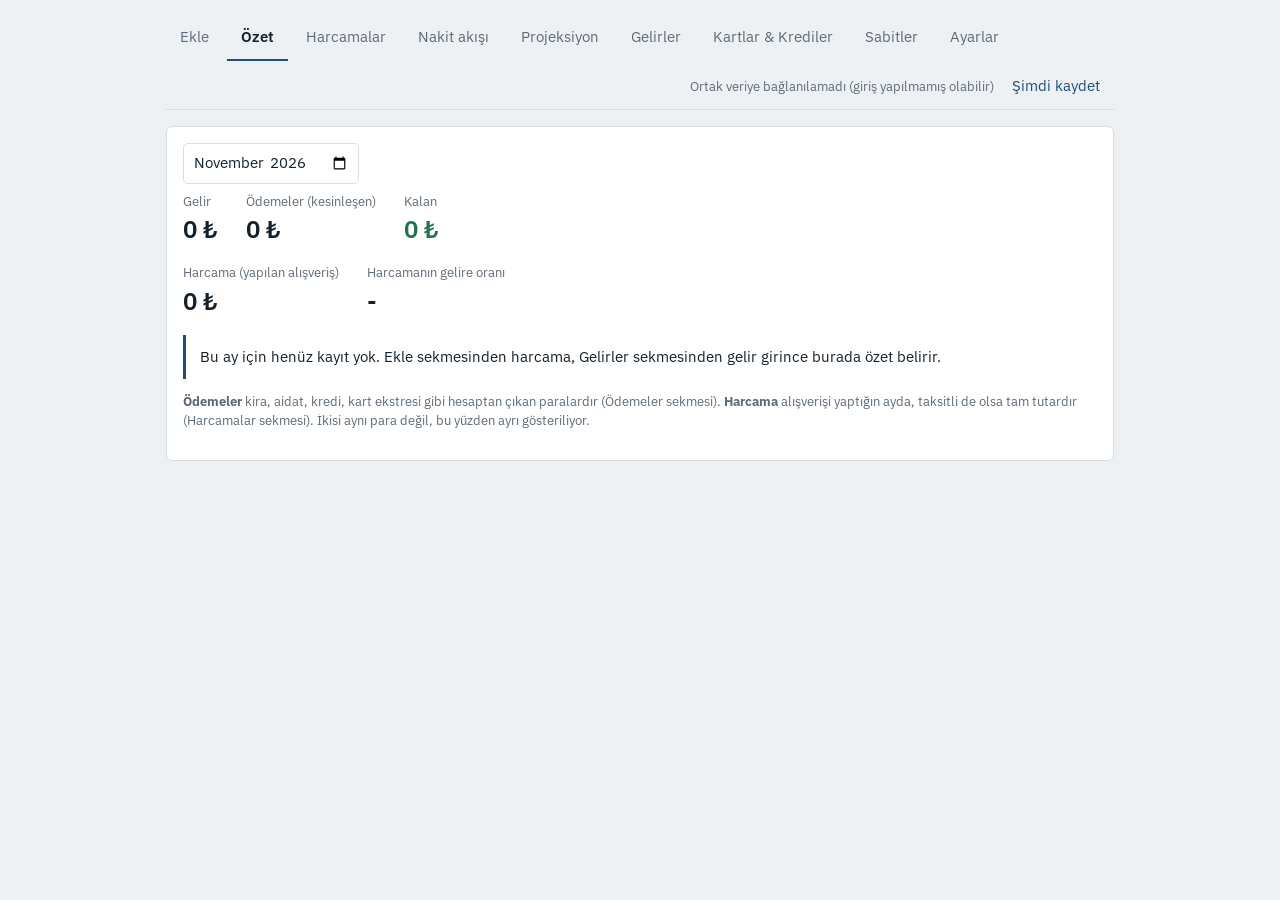
<file: versions/v1-claude-tek-dosya/butce.html>
<!doctype html>
<html lang="tr"><head><meta charset="utf-8">
<meta name="viewport" content="width=device-width, initial-scale=1, viewport-fit=cover">
<title>Aile bütçesi</title>
<link href="https://fonts.googleapis.com/css2?family=IBM+Plex+Sans:wght@400;500;600&display=swap" rel="stylesheet">
<style>
:root{--bg:#eef1f4;--card:#fff;--ink:#14212b;--mut:#5d6b78;--line:#d8dee4;--acc:#1f4e79;--pos:#22744f;--neg:#b4412f;box-sizing:border-box;padding-top:env(safe-area-inset-top,0px);padding-bottom:env(safe-area-inset-bottom,0px)}
@media (prefers-color-scheme:dark){:root:not([data-theme="light"]){color-scheme:dark;--bg:#10181f;--card:#18232d;--ink:#e6edf3;--mut:#93a1ae;--line:#2a3945;--acc:#7fb2e0;--pos:#5fc794;--neg:#ef8a76}}
:root[data-theme="dark"]{color-scheme:dark;--bg:#10181f;--card:#18232d;--ink:#e6edf3;--mut:#93a1ae;--line:#2a3945;--acc:#7fb2e0;--pos:#5fc794;--neg:#ef8a76}
*{box-sizing:border-box}html,body{margin:0}
body{background:var(--bg);color:var(--ink);font:15px/1.5 'IBM Plex Sans',system-ui,'Segoe UI',sans-serif;font-variant-numeric:tabular-nums}
main{max-width:980px;margin:0 auto;padding:16px}
nav{display:flex;gap:4px;border-bottom:1px solid var(--line);margin-bottom:16px;flex-wrap:wrap}
nav button{background:none;border:0;padding:10px 14px;font:inherit;color:var(--mut);cursor:pointer;border-bottom:2px solid transparent}
nav button.on{color:var(--ink);border-color:var(--acc);font-weight:600}
.sec{background:var(--card);border:1px solid var(--line);border-radius:6px;padding:16px;margin-bottom:16px}
h2{font-size:16px;margin:0 0 10px}h3{font-size:14px;margin:14px 0 6px}
.stats{display:flex;gap:28px;flex-wrap:wrap;align-items:flex-end}.stats span{display:block;color:var(--mut);font-size:13px}.stats b{font-size:24px;font-weight:600}
table{border-collapse:collapse;width:100%}td,th{padding:6px 8px;border-bottom:1px solid var(--line);text-align:right;white-space:nowrap;font-weight:400}
th{color:var(--mut);font-size:13px}th:first-child,td:first-child{text-align:left}tfoot td{font-weight:600}
.wrap{overflow-x:auto}.sm td,.sm th{padding:4px 3px;font-size:13px}.sm th{white-space:normal;min-width:72px}
input,select,.b{font:inherit;color:var(--ink);background:var(--card);border:1px solid var(--line);border-radius:5px;padding:7px 9px}
input,select{width:100%}
.b{cursor:pointer;width:auto}.b.p{background:var(--acc);color:var(--card);border-color:var(--acc)}
.grid{display:grid;grid-template-columns:repeat(auto-fit,minmax(150px,1fr));gap:10px;align-items:end}
label{font-size:13px;color:var(--mut);display:block}
.pos{color:var(--pos)}.neg{color:var(--neg)}.mut{color:var(--mut);font-size:13px}
.bar{height:5px;background:var(--acc);opacity:.4;border-radius:3px;min-width:1px}
.big{font-size:40px;font-weight:600;line-height:1.1}
.row{display:flex;gap:8px;flex-wrap:wrap;align-items:center;margin-bottom:8px}
.cardbox{border:1px solid var(--line);border-radius:8px;padding:14px 16px;margin-bottom:12px}.chead{display:flex;justify-content:space-between;align-items:baseline;font-size:16px}.grid3{display:grid;grid-template-columns:repeat(auto-fit,minmax(170px,1fr));gap:12px;margin:10px 0 12px}.seg{display:inline-flex;border:1px solid var(--line);border-radius:6px;overflow:hidden;flex-wrap:wrap}.seg button{font:inherit;border:0;border-right:1px solid var(--line);background:var(--card);color:var(--ink);padding:8px 14px;cursor:pointer}.seg button:last-child{border-right:0}.seg button.on{background:var(--acc);color:var(--card);font-weight:600}
.notes{border-left:3px solid var(--acc);padding:2px 0 2px 14px;margin-top:16px}.notes p{margin:8px 0;line-height:1.6}
:focus-visible{outline:2px solid var(--acc);outline-offset:2px}
</style></head><body><main id="app"></main>
<script>
const $=s=>document.querySelector(s);
const esc=s=>String(s??'').replace(/[&<>"]/g,c=>({'&':'&amp;','<':'&lt;','>':'&gt;','"':'&quot;'}[c]));
const TL=n=>new Intl.NumberFormat('tr-TR',{maximumFractionDigits:0}).format(Math.round(n||0))+' ₺';
const INC=['Ek gelir','Kira geliri','Diğer gelir'];
const LEGC=[['market','Market'],['disari','Dışarda yeme'],['kafe','Kafe-kahve'],['ulasim','Ulaşım'],['giyim','Giyim'],['saglik','Sağlık'],['cocuk','Eğitim-çocuk'],['eglence','Eğlence-tatil'],['hediye','Hediye-bayram'],['fatura','Fatura'],['vergi','Vergi-sigorta'],['borc','Borç-taksit'],['konut','Konut'],['diger','Diğer']];
const NEWC=[['market','Market'],['disari','Dışarda yeme'],['ulasim','Ulaşım'],['giyim','Giyim'],['saglik','Sağlık'],['cocuk','Çocuk'],['fatura','Fatura'],['bakim','Bakım'],['eglence','Eğlence-tatil'],['konut','Konut'],['borc','Borç-taksit'],['diger','Diğer']];
const LEGP=[['p1','Ben'],['p2','Eşim'],['p3','Çocuk 1'],['p4','Çocuk 2'],['aile','Tüm aile']];
const NEWP=[['p1','Ben'],['p2','Eşim'],['aile','Tüm aile']];
const mkL=a=>a.map(x=>({id:x[0],name:x[1]}));
const PL=()=>S.people||[],CL=()=>S.cats||[];
const wn=id=>{const p=PL().find(x=>x.id===id);return p?p.name:String(id||'')};
const cn=id=>{const c=CL().find(x=>x.id===id);return c?c.name:String(id||'')};
const optI=(a,v)=>a.map(x=>`<option value="${esc(x.id)}"${x.id===v?' selected':''}>${esc(x.name)}</option>`).join('');
const dcat=id=>CL().some(c=>c.id===id)?id:(CL()[0]||{}).id;
const cutOf=d=>d>10?d-10:Math.min(d+20,28);
function mig(s){if(!s.people){const lg=['tx','fixed','yearly'].some(k=>(s[k]||[]).length);s.people=mkL(lg?LEGP:NEWP);s.cats=mkL(lg?LEGC:NEWC);
  if(lg){const pm={'Ben':'p1','Eşim':'p2','Çocuk 1':'p3','Çocuk 2':'p4','Tüm aile':'aile','Ben':'p1','Eş':'p2','Çocuk 1':'p3','Çocuk 2':'p4'},cm={'Abonelik':'fatura'};LEGC.forEach(x=>cm[x[1]]=x[0]);
   ['tx','fixed','yearly'].forEach(k=>(s[k]||[]).forEach(t=>{if(pm[t.who])t.who=pm[t.who];if(cm[t.cat])t.cat=cm[t.cat]}))}}
 s.stmts=s.stmts||[];s.isrc=s.isrc||DI();if(!s.accts||!s.accts.length){s.accts=[{id:'h1',name:'Ana hesap',bal:0,bm:today.slice(0,7)}];s.defAcct='h1'}s.assets=s.assets||[];s.isrc.forEach(x=>{if(x.day===undefined)x.day=x.id==='ben'?14:(x.id==='es'?15:0)});(s.debts||[]).forEach(d=>{if(d.kind!=='kredi'&&!d.tur){d.tur='TL';d.miktar=d.balance||0;d.kur=1}});(s.cards||[]).forEach(c=>{if(c.stmt>0)s.stmts.push({id:'m'+c.id,card:c.id,dt:sdue(c),amt:c.stmt,odenen:c.paid?c.stmt:(c.odenen||0)});c.stmt=0;c.paid=false;c.odenen=0;c.stmtDue='';c.cut=cutOf(c.due);const nm={'bonus':'Kart 1','vakıf':'Kart 2','yapı kredi':'Kart 3','qnb':'Kart 4'}[String(c.name).trim().toLowerCase()];if(nm)c.name=nm});s.stmts=s.stmts.filter(x=>x.amt>0||x.odenen>0||x.d>0);s.stmts.forEach(x=>{if(x.d===undefined)x.d=x.amt>0&&x.odenen>=x.amt?2:(x.odenen>0?3:0)});return s}
const MN=['Ocak','Şubat','Mart','Nisan','Mayıs','Haziran','Temmuz','Ağustos','Eylül','Ekim','Kasım','Aralık'];
const NUM=new Set(['amt','cut','due','stmt','balance','month','ben','es','pay','day','odenen','inst','miktar','kur','bal']);
const pd=s=>({y:+s.slice(0,4),m:+s.slice(5,7)-1,d:+s.slice(8,10)});
const mk=(y,m)=>y*12+m;
const mkd=s=>{const p=pd(s);return mk(p.y,p.m)};
const ml=k=>MN[k%12]+' '+Math.floor(k/12);
const today=new Date().toISOString().slice(0,10);
const DI=()=>[{id:'ben',name:'Ben maaş',ff:1},{id:'bene',name:'Ben ek ödeme',ff:0},{id:'es',name:'Eşim maaş',ff:1},{id:'ek',name:'Ek gelir',ff:0},{id:'kira',name:'Kira geliri',ff:1},{id:'dig',name:'Diğer gelir',ff:0}];
const def=()=>({isrc:DI(),m:mk(2026,10),mode:'cash',extra:0,sal:{ben:0,es:0},
 cards:[[5,15],[8,18],[10,20],[15,25]].map((c,i)=>({id:'k'+(i+1),name:['Kart 1','Kart 2','Kart 3','Kart 4'][i],cut:c[0],due:c[1],stmt:0,stmtDue:''})),
 fixed:[],yearly:[],debts:[],tx:[],stmts:[]});
let S=def(),tab=1,F={type:'out',date:today,cat:null,who:'aile',pay:'cash'},dbDoc=null,tm;
try{const j=JSON.parse(localStorage.getItem('butce')||'null');if(j)S=Object.assign(def(),j);mig(S)}catch(e){}
let ST='Değişiklikler otomatik kaydedilir',dirty=false,EI=-1;
function stat(t){ST=t;const e=$('#st');if(e)e.textContent=t}
function save(){let ok=false;try{localStorage.setItem('butce',JSON.stringify(S));ok=true}catch(e){}
 stat(ok?'Bu tarayıcıya kaydedildi':'Kaydedilemedi');
 dirty=true;clearTimeout(tm);tm=setTimeout(()=>{if(!dbDoc){dirty=false;return}dbDoc.set({s:JSON.stringify(S)}).then(()=>{dirty=false;stat('Kaydedildi (ortak veritabanı)')}).catch(()=>{dirty=false;stat(ok?'Yalnız bu tarayıcıda kayıtlı':'Kaydedilemedi')})},400)}
(async()=>{try{const db=window.claude&&await claude.use('db');if(!db){stat('Ortak veriye bağlanılamadı (giriş yapılmamış olabilir)');return}dbDoc=db.doc('budget/main');
 dbDoc.onSnapshot(sn=>{if(sn.hasPendingWrites||(sn.metadata&&sn.metadata.hasPendingWrites))return;
  const d=typeof sn.data==='function'?sn.data():sn.data;
  if(d&&d.s){if(dirty||d.s===JSON.stringify(S)||(document.activeElement&&/INPUT|SELECT/.test(document.activeElement.tagName)))return;S=mig(Object.assign(def(),JSON.parse(d.s)));try{localStorage.setItem('butce',d.s)}catch(e){}render()}
  else if(!sn.fromCache)dbDoc.set({s:JSON.stringify(S)}).catch(()=>{})},()=>{})}catch(e){}})();

const card=id=>S.cards.find(c=>c.id===id);
const pn=id=>id==='cash'?'Nakit':(card(id)?card(id).name:'?');
const opt=(a,v)=>a.map(x=>`<option${x===v?' selected':''}>${esc(x)}</option>`).join('');
const sum=a=>a.reduce((x,y)=>x+y,0);
const YY=()=>S.yy||new Date().getFullYear();
const yA=(y,Y)=>{const a=y.ya||{};if(a[Y]!==undefined)return a[Y];const ks=Object.keys(a).map(Number).filter(k=>k<Y).sort((p,q)=>q-p);return ks.length?a[ks[0]]:y.amt};
function yset(i,v){const y=S.yearly[i];y.ya=y.ya||{};y.ya[YY()]=parseFloat(v)||0;save()}
const yvs=ys=>S.yearly.flatMap(y=>ys.map(Y=>({id:'y',type:'out',date:Y+'-'+String(y.month||1).padStart(2,'0')+'-'+String(Math.min(y.day||15,28)).padStart(2,'0'),amt:yA(y,Y),cat:y.cat,who:y.who,pay:y.pm||'cash',inst:y.inst||1})));
const yv=M=>yvs([Math.floor(M/12)-1,Math.floor(M/12)]);
const AX=()=>{const Y=Math.floor(nowM()/12);return[...S.tx,...yvs([Y-1,Y,Y+1])]};
const paidOf=c=>c.paid?c.stmt:Math.min(c.odenen||0,c.stmt);
function sdue(c){if(c.stmtDue)return c.stmtDue;const n=pd(today),cm=mk(n.y,n.m)-(n.d>c.cut?0:1),dm=cm+(c.due>c.cut?0:1),y=Math.floor(dm/12),m=dm%12,d=Math.min(c.due,new Date(y,m+1,0).getDate());return y+'-'+String(m+1).padStart(2,'0')+'-'+String(d).padStart(2,'0')}
function cardNm(c){const n=pd(today);return mk(n.y,n.m)+(n.d>c.cut?1:0)}
function inst(t){const c=card(t.pay);if(!c)return[];const p=pd(t.date),n=t.inst||1,r=[];
 for(let i=0;i<n;i++){const sm=mk(p.y,p.m)+i+(p.d>c.cut?1:0);r.push({sm,k:sm+(c.due>c.cut?0:1),a:t.amt/n,c})}return r}
const sPaid=x=>x.d===2?x.amt:x.d===1?(x.asg||x.amt*.4):(x.d===3?(x.odenen||0):0);
const carry=(c,M)=>sum(S.stmts.filter(x=>x.card===c.id&&mkd(x.dt)===M-1&&x.amt>0&&(x.d===1||x.d===3)).map(x=>Math.max(0,x.amt-sPaid(x))));
function cardEst(c,M){let a=0;[...S.tx,...yv(M)].forEach(t=>{if(t.pay===c.id&&t.type!=='in')inst(t).forEach(x=>{if(x.k===M)a+=x.a})});return a}
const defDt=(c,M)=>{const y=Math.floor(M/12),m=M%12;return y+'-'+String(m+1).padStart(2,'0')+'-'+String(Math.min(c.due,new Date(y,m+1,0).getDate())).padStart(2,'0')};
function sset(cid,f,v){let j=S.stmts.findIndex(x=>x.card===cid&&mkd(x.dt)===S.m);
 if(j<0){S.stmts.push({id:'s'+Date.now()+cid,card:cid,dt:defDt(card(cid),S.m),amt:0,asg:0,d:0,odenen:0});j=S.stmts.length-1}
 S.stmts[j][f]=(f==='dt'||f==='acct')?v:(f==='d'?+v:(parseFloat(v)||0));save();render()}
const cardSure=(c,M)=>sum(S.stmts.filter(x=>x.card===c.id&&mkd(x.dt)===M&&(x.amt>0||x.odenen>0)).map(x=>sPaid(x)||x.amt));
const cardTah=(c,M)=>S.stmts.some(x=>x.card===c.id&&mkd(x.dt)===M&&(x.amt>0||x.odenen>0))?0:cardEst(c,M)+carry(c,M);
function cardDue(c,M){const st=S.stmts.filter(x=>x.card===c.id&&mkd(x.dt)===M&&(x.amt>0||x.odenen>0));
 if(st.length)return sum(st.map(x=>sPaid(x)||x.amt));
 return cardEst(c,M)+carry(c,M)}
const ymk=s=>{const p=String(s).split('-');return mk(+p[0],+p[1]-1)};
const nowM=()=>mkd(today);
const on=(f,M)=>(!f.from||ymk(f.from)<=M)&&(!f.to||M<=ymk(f.to));
const loanOn=(d,M)=>d.pay>0&&d.end&&M>=nowM()&&M<=ymk(d.end);
const loanLeft=d=>d.pay>0&&d.end?d.pay*Math.max(0,ymk(d.end)-nowM()+1):0;
const ffOf=f=>{const x=(S.isrc||[]).find(y=>y.id===f);return !!(x&&x.ff)};
const ikey=k=>Math.floor(k/12)+'-'+String(k%12+1).padStart(2,'0');
function iv(M,f){const e=S.inc||{};for(let k=M,n=0;n<36;k--,n++){const v=(e[ikey(k)]||{})[f];if(v!==undefined)return v;if(!ffOf(f))break}return 0}
const incM=M=>sum((S.isrc||[]).map(x=>iv(M,x.id)));
function setInc(k,f,v){S.inc=S.inc||{};const o=S.inc[ikey(k)]=S.inc[ikey(k)]||{};if(v==='')delete o[f];else o[f]=parseFloat(v)||0;save();
 document.querySelectorAll('input[data-f]').forEach(i=>{const K=+i.dataset.k,g=i.dataset.f;if(ffOf(g))i.placeholder=iv(K,g)||'';const t=document.getElementById('t'+K);if(t)t.innerHTML='<b>'+TL(incM(K))+'</b>'})}
function vGelir(){const s=nowM()+(S.io||0),rows=[],src=S.isrc||[];
 for(let k=s;k<s+12;k++){const e=(S.inc||{})[ikey(k)]||{};rows.push(`<tr><td>${ml(k)}</td>${src.map(x=>`<td><input data-k=${k} data-f=${x.id} style="width:86px;padding:5px 6px;font-size:13px" type=number step=any value="${e[x.id]??''}" placeholder="${x.ff?iv(k,x.id)||'':''}" onchange="setInc(${k},'${x.id}',this.value)"></td>`).join('')}<td id=t${k}><b>${TL(incM(k))}</b></td></tr>`)}
 return `<div class=sec><h2>Aylık gelirler (net, hesaba geçen)</h2>
 <div class=row><button class=b onclick="S.io=(S.io||0)-12;save();render()">Önceki 12 ay</button><button class=b onclick="S.io=(S.io||0)+12;save();render()">Sonraki 12 ay</button></div>
 <div class=wrap><table class=sm><thead><tr><th>Ay</th>${src.map(x=>`<th>${esc(x.name)}</th>`).join('')}<th>Toplam</th></tr></thead><tbody>${rows.join('')}</tbody></table></div></div>
 <div class=sec><h2>Gelir kalemleri</h2><p class=mut>Her kalemi istediğin gibi adlandır. "Her ay devam etsin" işaretliyse (maaş, kira geliri gibi) boş bıraktığın aylarda önceki ayın tutarı geçerli olur. İşaretli değilse (ikramiye, ek gelir gibi) sadece yazdığın ayda sayılır.</p>
 ${src.map((x,i)=>`<div class=row><input style="flex:2;min-width:160px" value="${esc(x.name)}" onchange="U('isrc',${i},'name',this.value,1)"><input type=number min=1 max=31 placeholder="Ayın kaçı" title="Ayın kaçında yatıyor" style="width:110px" value="${x.day||''}" onchange="U('isrc',${i},'day',this.value)">${acSel('isrc',i,x.acct)}<label style="display:flex;gap:6px;align-items:center;color:var(--ink);font-size:14px"><input type=checkbox style="width:auto" ${x.ff?'checked':''} onchange="S.isrc[${i}].ff=this.checked?1:0;save();render()">Her ay devam etsin</label><button class=b onclick="del('isrc',${i})">Sil</button></div>`).join('')}
 <button class=b onclick="S.isrc.push({id:'g'+Date.now(),name:'Yeni gelir',ff:0});save();render()">Gelir kalemi ekle</button></div>`}
function calc(M){
 const ex=S.tx.filter(t=>t.type!=='in'),yr=S.yearly.filter(y=>y.month-1===M%12).map(y=>({...y,amt:yA(y,Math.floor(M/12))})),fx=S.fixed.filter(f=>on(f,M)),ln=S.debts.filter(d=>d.kind==='kredi'&&loanOn(d,M));
 const inc=incM(M)+sum(S.tx.filter(t=>t.type==='in'&&mkd(t.date)===M).map(t=>t.amt));
 const items=[...ex.filter(t=>mkd(t.date)===M),...fx,...yr,...ln.map(d=>({cat:'borc',who:'aile',amt:d.pay}))].map(t=>({cat:t.cat,who:t.who,a:t.amt}));
 const cash=sum(ex.filter(t=>t.pay==='cash'&&mkd(t.date)===M).map(t=>t.amt))+sum(fx.map(f=>f.amt))+sum(ln.map(d=>d.pay))+sum(yr.filter(f=>!f.pm||f.pm==='cash').map(f=>f.amt))+sum(S.cards.map(c=>cardSure(c,M)));
 const est=sum(S.cards.map(c=>cardTah(c,M)));
 return{inc,items,spend:sum(items.map(i=>i.a)),cash,est,fixed:sum(fx.map(f=>f.amt))+sum(ln.map(d=>d.pay))}}

function U(k,i,f,v,r){const o=i==null?S[k]:S[k][i];if(k==='fixed'&&(f==='from'||f==='to')){const a=f==='from'?v:o.from,b=f==='to'?v:o.to;if(a&&b&&b<a){render();stat('Bitiş ayı başlangıçtan önce olamaz');return}}o[f]=NUM.has(f)?(parseFloat(v)||0):v;if(k==='cards'&&f==='due')o.cut=cutOf(o.due);if((k==='debts'||k==='assets')&&f==='kur')o.kt=today;if((k==='debts'||k==='assets')&&f==='tur'){if(v==='TL')o.kur=1;else if(o.kur===1)o.kur=0}save();if(r)render()}
function del(k,i){if(k==='tx')EI=-1;S[k].splice(i,1);save();render()}
function zam(i){const f=S.fixed[i],n=nowM()+1,s=k=>Math.floor(k/12)+'-'+String(k%12+1).padStart(2,'0');S.fixed.splice(i+1,0,{...f,from:s(n),to:''});if(!f.from||f.from<=s(n-1))f.to=s(n-1);save();render()}
function snap(){F.date=$('#dt').value;F.amt=$('#am').value;F.cat=$('#ca').value;F.note=$('#nt').value;if($('#wh'))F.who=$('#wh').value;if($('#in'))F.inst=$('#in').value;if($('#ac'))F.acct=$('#ac').value}
function edit(i){const t=S.tx[i];EI=i;Object.assign(F,{type:t.type,date:t.date,cat:t.cat,who:t.who,pay:t.pay,amt:t.amt,inst:t.inst||1,note:t.note||'',acct:t.acct||null});render();scrollTo(0,0)}
function cancelEdit(){EI=-1;F.amt='';F.note='';F.inst=1;render()}
async function bkSave(){let d=null;try{d=window.claude?await claude.use('downloads'):null}catch(e){}
 if(!d){stat('Dosya indirme bu görünümde yok, metni kopyalayabilirsin');return}
 try{await d.save({filename:'butce-yedek-'+today+'.txt',data:JSON.stringify(S)});stat('Yedek dosyası kaydedildi')}catch(e){stat(e&&e.code==='declined'?'İndirme iptal edildi':'İndirme yapılamadı, metni kopyalayabilirsin')}}
function bkFile(f){if(!f)return;f.text().then(t=>{try{const j=JSON.parse(t);if(!j.cards||!j.tx)throw 0;S=mig(Object.assign(def(),j));save();render();stat('Yedek yüklendi')}catch(e){stat('Dosya okunamadı')}})}
function bk(){const t=$('#bkt');t.value=JSON.stringify(S);t.select();stat('Yedek hazır, kopyalayabilirsin')}
function bkCopy(){bk();try{navigator.clipboard.writeText($('#bkt').value).then(()=>stat('Panoya kopyalandı'),()=>{document.execCommand('copy');stat('Kopyalandı')})}catch(e){document.execCommand('copy');stat('Kopyalandı')}}
function bkLoad(){try{const j=JSON.parse($('#bkt').value);if(!j.cards||!j.tx)throw 0;S=mig(Object.assign(def(),j));save();render();stat('Yedek yüklendi')}catch(e){stat('Yedek metni okunamadı')}}
function addStmt(id){const c=card(id),n=pd(today),y=n.y,m=n.m,d=Math.min(c.due,new Date(y,m+1,0).getDate());S.stmts.push({id:'s'+Date.now(),card:id,dt:y+'-'+String(m+1).padStart(2,'0')+'-'+String(d).padStart(2,'0'),amt:0,odenen:0});save();render()}
function add(){const am=parseFloat(String($('#am').value).replace(',','.'));if(!(am>0)){$('#am').focus();return}
 const inc=F.type==='in';
 const rec={id:EI>=0?S.tx[EI].id:Date.now()+'',type:F.type,date:$('#dt').value||today,amt:am,cat:$('#ca').value,who:inc?'aile':$('#wh').value,pay:inc?'cash':$('#pa').value,inst:inc||$('#pa').value==='cash'?1:Math.max(1,+($('#in').value||1)),note:$('#nt').value,acct:(!inc&&$('#pa').value==='cash')?($('#ac')?$('#ac').value:resAcct($('#wh').value)):''};if(EI>=0)S.tx[EI]=rec;else S.tx.push(rec);EI=-1;F.amt='';F.note='';F.inst=1;
 F.date=$('#dt').value;F.cat=$('#ca').value;if(!inc){F.who=$('#wh').value;F.pay=$('#pa').value}
 save();render();$('#am').focus()}

const mpick=()=>`<div class=row><input type=month style="width:auto" value="${Math.floor(S.m/12)}-${String(S.m%12+1).padStart(2,'0')}" onchange="S.m=mkd(this.value+'-01');save();render()"></div>`;
const debtAll=()=>sum(S.stmts.map(x=>Math.max(0,x.amt-sPaid(x))))+sum(S.debts.filter(d=>d.kind!=='kredi').map(dTL));
function noteOzet(M,c){const n=[],net=c.inc-c.cash;
 if(!c.inc&&!c.spend&&!c.cash)return['Bu ay için henüz kayıt yok. Ekle sekmesinden harcama, Gelirler sekmesinden gelir girince burada özet belirir.'];
 if(!c.inc)n.push('Bu ay için gelir girilmemiş, o yüzden “kalan” rakamı gerçeği göstermiyor olabilir. Gelirler sekmesinden maaşını ve varsa ek gelirleri yazarsan tablo oturur.');
 else{n.push(`Bu ay ${TL(c.inc)} gelirin var. Kesinleşen ödemeler ${TL(c.cash)}, geriye yaklaşık ${TL(net)} kalıyor.`);
  if(net<0)n.push(`Ödemeler gelirin ${TL(-net)} üstünde görünüyor. Bu aya ikramiye ya da ek bir gelir bekliyorsan Gelirler sekmesine yazmak durumu değiştirir. Yoksa taksit ve ertelenebilir kalemlere bir göz atmak iyi olur.`);
  if(c.fixed>0)n.push(`Kira, aidat ve kredi gibi sabit ödemeler gelirinin yaklaşık %${Math.round(c.fixed/c.inc*100)}’ini alıyor.`)}
 if(c.est>0.5)n.push(`Ekstresi henüz girilmemiş kartlar da var. Onlar için yaklaşık ${TL(c.est)} daha çıkabilir, bu da kalanı yaklaşık ${TL(net-c.est)} yapar. Ekstreyi girince tahmin kesinleşir.`);
 const p=calc(M-1).spend;if(p>0&&c.spend>0){const d=Math.round((c.spend-p)/p*100);if(Math.abs(d)>=10)n.push(`Harcaman geçen aya göre yaklaşık %${Math.abs(d)} ${d>0?'daha fazla':'daha az'} (${TL(p)} → ${TL(c.spend)}).`)}
 const db=debtAll();if(net>0&&db>0){const mo=Math.ceil(db/net);n.push(`Geriye kalan tutarı (${TL(net)}) borçlarına ayırırsan, toplam ${TL(db)} borç yaklaşık ${mo} ayda erir. Faiz ve yeni harcamalar bu hesaba dahil değil.`)}
 return n}
function noteHarc(M,c){const n=[],tsp=c.spend;if(!tsp)return n;
 const sm=a=>{const o={};a.forEach(i=>o[i.cat]=(o[i.cat]||0)+i.a);return o},cur=sm(c.items),prv=sm(calc(M-1).items),top=Object.entries(cur).sort((a,b)=>b[1]-a[1]);
 n.push(`Bu ay ${TL(tsp)} harcama yapılmış. En büyük kalem ${cn(top[0][0])} (%${Math.round(top[0][1]/tsp*100)})${top[1]?`, ardından ${cn(top[1][0])} (%${Math.round(top[1][1]/tsp*100)})`:''}.`);
 if(Object.keys(prv).length){const df=Object.keys({...cur,...prv}).map(k=>[k,(cur[k]||0)-(prv[k]||0)]).filter(x=>Math.abs(x[1])>=100).sort((a,b)=>b[1]-a[1]);
  const up=df[0]&&df[0][1]>0?df[0]:null,dn=df.length&&df[df.length-1][1]<0?df[df.length-1]:null;
  if(up||dn)n.push('Geçen aya göre '+[up?`en çok artan ${cn(up[0])} (+${TL(up[1])})`:'',dn?`en çok azalan ${cn(dn[0])} (−${TL(-dn[1])})`:''].filter(Boolean).join(', ')+'.')}
 const ort=sum(c.items.filter(i=>i.who==='aile').map(i=>i.a));if(ort>0&&ort<tsp)n.push(`Harcamanın %${Math.round(ort/tsp*100)}’i ortak giderlerden (kira, market gibi), kalanı kişilere ait.`);
 return n}
const notesHtml=a=>a.length?`<div class=notes>${a.map(t=>`<p>${esc(t)}</p>`).join('')}</div>`:'';
function vOzet(){const M=S.m,c=calc(M),net=c.inc-c.cash,yy=sum(S.yearly.map(y=>yA(y,Math.floor(M/12))))/12;
 return `<div class=sec>${mpick()}<div class=stats><div><span>Gelir</span><b>${TL(c.inc)}</b></div><div><span>Ödemeler (kesinleşen)</span><b>${TL(c.cash)}</b></div>
 <div><span>Kalan</span><b class="${net<0?'neg':'pos'}">${TL(net)}</b></div></div>
 <div class=stats style="margin-top:16px"><div><span>Harcama (yapılan alışveriş)</span><b>${TL(c.spend)}</b></div><div><span>Harcamanın gelire oranı</span><b>${c.inc?'%'+Math.round(c.spend/c.inc*100):'-'}</b></div></div>
 ${notesHtml(noteOzet(M,c))}
 <p class=mut><b>Ödemeler</b> kira, aidat, kredi, kart ekstresi gibi hesaptan çıkan paralardır (Ödemeler sekmesi). <b>Harcama</b> alışverişi yaptığın ayda, taksitli de olsa tam tutardır (Harcamalar sekmesi). İkisi aynı para değil, bu yüzden ayrı gösteriliyor.${yy?` Yıllık giderler için her ay ayırman gereken: ${TL(yy)}.`:''}</p></div>`}

function vHarc(){const M=S.m,c=calc(M),it=c.items,tsp=c.spend,pc=a=>tsp?'%'+Math.round(a/tsp*100):'-',cats=CL().filter(k=>it.some(i=>i.cat===k.id));
 const tot=k=>sum(it.filter(i=>i.cat===k).map(i=>i.a)),mx=Math.max(1,...cats.map(k=>tot(k.id))),who=w=>sum(it.filter(i=>i.who===w).map(i=>i.a));
 return `<div class=sec>${mpick()}<h2>Ne nereye gidiyor (${ml(M)})</h2>
 <p class=mut>Alışverişi yaptığın ayda tam tutarla sayılır, taksitli olsa da. Yuvarlak tahmini rakamlar burada olabilir. Hesaptan çıkan net ödemeler Ödemeler sekmesinde.</p>
 ${cats.length?`<div class=wrap><table><thead><tr><th>Kategori</th>${PL().map(p=>`<th>${esc(p.name)}</th>`).join('')}<th>Toplam</th><th>Pay</th><th style="width:120px"></th></tr></thead><tbody>
 ${cats.map(k=>`<tr><td>${esc(k.name)}</td>${PL().map(p=>{const a=sum(it.filter(i=>i.cat===k.id&&i.who===p.id).map(i=>i.a));return `<td>${a?TL(a):'<span class=mut>-</span>'}</td>`}).join('')}<td><b>${TL(tot(k.id))}</b></td><td class=mut>${pc(tot(k.id))}</td><td><div class=bar style="width:${tot(k.id)/mx*100}%"></div></td></tr>`).join('')}</tbody>
 <tfoot><tr><td>Toplam</td>${PL().map(p=>`<td>${TL(who(p.id))}</td>`).join('')}<td>${TL(tsp)}</td><td>${tsp?'%100':''}</td><td></td></tr><tr class=mut><td>Pay</td>${PL().map(p=>`<td>${pc(who(p.id))}</td>`).join('')}<td></td><td></td><td></td></tr></tfoot></table></div>${notesHtml(noteHarc(M,c))}`:'<p class=mut>Bu ay için kayıt yok. Ekle sekmesinden harcama gir.</p>'}</div>`}

const A=o=>o&&o.acct&&S.accts.some(a=>a.id===o.acct)?o.acct:S.defAcct;
const aName=id=>{const a=S.accts.find(x=>x.id===id);return a?a.name:''};
const resAcct=w=>{const p=PL().find(x=>x.id===w);return p&&p.acct&&S.accts.some(a=>a.id===p.acct)?p.acct:S.defAcct};
const acSel=(k,i,v)=>S.accts.length>1?`<select title="Hesap" style="width:130px" onchange="U('${k}',${i},'acct',this.value)">${optI(S.accts,A({acct:v}))}</select>`:'';
function cashRows(M){const rows=[],Y=Math.floor(M/12);
 S.fixed.filter(f=>on(f,M)).forEach(f=>rows.push({d:+f.day||0,n:f.name||cn(f.cat),a:f.amt,t:'Sabit',k:1,ac:A(f)}));
 S.debts.filter(d=>d.kind==='kredi'&&loanOn(d,M)).forEach(d=>rows.push({d:+d.day||0,n:d.name,a:d.pay,t:'Kredi taksiti',k:1,ac:A(d)}));
 S.yearly.filter(y=>y.month-1===M%12&&(!y.pm||y.pm==='cash')).forEach(y=>rows.push({d:+y.day||0,n:y.name,a:yA(y,Y),t:'Yıllık',k:1,ac:A(y)}));
 S.cards.forEach(cd=>{const st=S.stmts.filter(x=>x.card===cd.id&&mkd(x.dt)===M&&(x.amt>0||x.odenen>0));
  st.forEach(x=>rows.push({d:+x.dt.slice(8),n:cd.name+' ekstresi',a:sPaid(x)||x.amt,t:x.d===2?'Ödenen':(x.d===1?'Asgari ödenen':(x.d===3?'Kısmen ödenen':'Ekstre')),k:1,ac:A(x)}));
  {const tp=cardTah(cd,M);if(tp>0.5)rows.push({d:+cd.due,n:cd.name+' (tahmini: devreden + harcamalar, faiz hariç)',a:tp,t:'Tahmini',k:0,ac:S.defAcct})}});
 const by={};S.tx.filter(t=>t.type!=='in'&&t.pay==='cash'&&mkd(t.date)===M).forEach(t=>{const x=A(t);by[x]=(by[x]||0)+t.amt});
 Object.keys(by).forEach(x=>rows.push({d:99,n:'Nakit harcamalar'+(S.accts.length>1?' ('+aName(x)+')':''),a:by[x],t:'Nakit',k:1,ac:x}));
 S.isrc.forEach(x=>{const a=iv(M,x.id);if(a>0)rows.push({d:+x.day||1,n:x.name,a,t:'Gelir',k:2,ac:A(x)})});
 S.tx.filter(t=>t.type==='in'&&mkd(t.date)===M).forEach(t=>rows.push({d:+t.date.slice(8),n:t.cat,a:t.amt,t:'Gelir',k:2,ac:A(t)}));
 return rows}
const flowA=(id,k)=>sum(cashRows(k).filter(r=>r.ac===id&&r.k>0).map(r=>r.k===2?r.a:-r.a));
const bmK=a=>ymk(a.bm||today.slice(0,7));
const balEnd=(a,M)=>{const s0=bmK(a);if(M<s0-1)return 0;let b=a.bal||0;for(let k=s0;k<=M;k++)b+=flowA(a.id,k);return b};
const startBal=M=>sum(S.accts.map(a=>bmK(a)<=M?balEnd(a,M-1):0));
function vOde(){const M=S.m,c=calc(M),rows=cashRows(M);
 rows.sort((a,b)=>(a.d||1)-(b.d||1)||(b.k===2)-(a.k===2));
 const hasB=S.accts.some(a=>a.bal),sb=hasB?startBal(M):0;let bal=sb,minB=sb,first=null;rows.forEach(r=>{if(r.k===2)bal+=r.a;else if(r.k===1){bal-=r.a;if(bal<0&&!first)first=r;if(bal<minB)minB=bal}r.b=r.k===0?null:bal});
 const kes=sum(rows.filter(r=>r.k===1).map(r=>r.a)),tah=sum(rows.filter(r=>r.k===0).map(r=>r.a)),gel=sum(rows.filter(r=>r.k===2).map(r=>r.a)),net=gel-kes,w=[];
 if(net<0)w.push(`Bu ay gelirler ödemeleri karşılamıyor, fark yaklaşık ${TL(-net)}.${hasB?(sb+net>=0?' Hesaplarındaki bakiye bu farkı karşılıyor.':' Hesaplarındaki bakiye de bu farkı karşılamıyor.'):''}`);
 else if(first)w.push(`Ay toplamında gelir yetiyor ama ${first.d>=99?'ay içinde':(first.d||1)+' '+MN[M%12]+' civarında'} o güne kadar gelen gelir ödemelere yetmiyor (en düşük bakiye ${TL(minB)}). ${hasB?'Ay başı bakiyen '+TL(sb)+' olarak hesaba katıldı.':'Ay başı bakiyesi 0 varsayıldı.'} Hesabında bu tutar yoksa ödeme ya da maaş günlerine bir bak.`);
 return `<div class=sec>${mpick()}<h2>${ml(M)} nakit akışı</h2>${notesHtml(w)}
 <p class=mut>Gelirler ve hesaptan çıkan paralar gün sırasıyla. Kira, aidat, kredi, kesilmiş ekstre ve nakit harcamalar kesin sayılır. Ekstresi girilmemiş kartların tahmini tutarı silik görünür ve toplama girmez. Gelir günlerini Gelirler sekmesinde belirlersin.</p>
 ${rows.length?`<div class=wrap><table><thead><tr><th>Gün</th><th style="text-align:left">Kalem</th><th style="text-align:left">Tür</th><th>Tutar</th><th>Bakiye</th></tr></thead><tbody>
 ${hasB?`<tr class=mut><td></td><td style="text-align:left">Ay başı bakiye</td><td></td><td></td><td>${TL(sb)}</td></tr>`:''}${rows.map(r=>`<tr class="${r.k===0?'mut':''}"><td>${r.d&&r.d<99?r.d+' '+MN[M%12]:'-'}</td><td style="text-align:left">${esc(r.n)}</td><td style="text-align:left">${r.t}</td><td>${r.k===2?'<b class=pos>+'+TL(r.a)+'</b>':(r.k?'<b>−'+TL(r.a)+'</b>':'~'+TL(r.a))}</td><td class="${r.b<0?'neg':'mut'}">${r.b===null?'':TL(r.b)}</td></tr>`).join('')}</tbody>
 <tfoot><tr><td></td><td style="text-align:left">Gelir</td><td></td><td>${TL(gel)}</td><td></td></tr><tr><td></td><td style="text-align:left">Kesin ödemeler</td><td></td><td>${TL(kes)}</td><td></td></tr><tr><td></td><td style="text-align:left">Net</td><td></td><td class="${net<0?'neg':'pos'}">${TL(net)}</td><td></td></tr></tfoot></table></div>
 <p class=mut>${tah>0.5?`Kart tahminleri toplama dahil değil: ~${TL(tah)}. Tahminle birlikte net: ${TL(net-tah)}.`:'Tüm rakamlar kesinleşmiş.'}</p>`:'<p class=mut>Bu ay için kayıt yok.</p>'}</div>`}

function vEkle(){const inc=F.type==='in',M=S.m;
 const list=S.tx.map((t,i)=>({t,i})).filter(x=>mkd(x.t.date)===M||mkd(x.t.date)===M-1).sort((a,b)=>b.t.date.localeCompare(a.t.date));
 return `<div class=sec><h2>${EI>=0?'Kaydı düzenle':'Yeni kayıt'}</h2><div class=grid>
 
 <div><label>Tarih</label><input id=dt type=date value="${F.date}"></div>
 <div><label>Tutar (₺)</label><input id=am type=number step=any inputmode=decimal value="${F.amt||''}" onkeydown="if(event.key==='Enter')add()"></div>
 <div><label>Kategori</label><select id=ca>${inc?opt(INC,F.cat||INC[0]):optI(CL(),F.cat||(CL()[0]||{}).id)}</select></div>
 ${inc?'':`<div><label>Kime</label><select id=wh onchange="snap();F.acct=null;render()">${optI(PL(),F.who)}</select></div>
 <div><label>Ödeme</label><select id=pa onchange="snap();F.pay=this.value;render()"><option value=cash>Nakit</option>${S.cards.map(c=>`<option value="${c.id}"${F.pay===c.id?' selected':''}>${esc(c.name)}</option>`).join('')}</select></div>
 ${F.pay==='cash'&&S.accts.length>1?`<div><label>Hesap</label><select id=ac>${optI(S.accts,F.acct||resAcct(F.who))}</select></div>`:''}${F.pay!=='cash'?`<div><label>Taksit sayısı</label><input id=in type=number min=1 value="${F.inst||1}"></div>`:''}`}
 <div><label>Not</label><input id=nt value="${esc(F.note||'')}"></div><div class=row><button class="b p" onclick="add()">${EI>=0?'Güncelle':'Kaydet'}</button>${EI>=0?'<button class=b onclick="cancelEdit()">Vazgeç</button>':''}</div></div></div>
 <div class=sec>${mpick()}<h2>${ml(M-1)} ve ${ml(M)} kayıtları</h2>${list.length?`<div class=wrap><table><tbody>${list.map(({t,i})=>`<tr><td>${t.date.slice(8)}.${t.date.slice(5,7)}</td><td>${esc(cn(t.cat))}</td><td>${t.type==='in'?'':esc(wn(t.who))}</td><td>${esc(pn(t.pay))}${t.inst>1?' · '+t.inst+' taksit':''}</td><td class=mut>${esc(t.note)}</td><td class="${t.type==='in'?'pos':''}">${t.type==='in'?'+':''}${TL(t.amt)}</td><td style="white-space:nowrap"><button class=b onclick="edit(${i})">Düzenle</button> <button class=b onclick="del('tx',${i})" aria-label="Sil">Sil</button></td></tr>`).join('')}</tbody></table></div>`:'<p class=mut>Henüz kayıt yok.</p>'}</div>`}

function vKart(){
 const dueTot=sum(S.stmts.map(x=>Math.max(0,x.amt-sPaid(x)))),min=dueTot*.4,oth=sum(S.debts.filter(d=>d.kind!=='kredi').map(dTL)),ln=sum(S.debts.filter(d=>d.kind==='kredi').map(loanLeft)),tot=dueTot+oth;
 const net=calc(S.m);const sur=net.inc-net.cash;
 const mo=S.extra>0&&tot>0?Math.ceil(tot/S.extra):0,n=new Date(2026,10+mo,1);
 return `<div class=sec>${mpick()}<h2>Kart ekstreleri (${ml(S.m)} ödemeleri)</h2><p class=mut>Kart eklemek, adını veya son ödeme gününü değiştirmek için Ayarlar sekmesine bak.</p>${(()=>{const ms=S.stmts.filter(x=>mkd(x.dt)===S.m&&x.amt>0),tp=sum(ms.map(x=>x.amt)),pd2=sum(ms.map(sPaid));return `<div class=stats style="margin-bottom:14px"><div><span>Toplam ekstre</span><b>${TL(tp)}</b></div><div><span>Ödenen</span><b>${TL(pd2)}</b></div><div><span>Kalan</span><b>${TL(Math.max(0,tp-pd2))}</b></div><div><span>Asgari toplamı</span><b>${TL(sum(ms.map(x=>x.asg||x.amt*.4)))}</b></div></div>`})()}
 ${S.cards.map(c=>{const x=S.stmts.find(y=>y.card===c.id&&mkd(y.dt)===S.m&&(y.amt>0||y.odenen>0||y.d>0))||{dt:defDt(c,S.m),amt:0,asg:0,d:0,odenen:0},kal=Math.max(0,x.amt-sPaid(x)),est=cardEst(c,S.m),o=sum(AX().filter(t=>t.pay===c.id&&t.type!=='in').flatMap(inst).filter(y=>y.sm===cardNm(c)).map(y=>y.a)),l=sum(AX().filter(t=>t.pay===c.id&&t.type!=='in').flatMap(inst).filter(y=>y.sm>cardNm(c)&&y.sm<=cardNm(c)+12).map(y=>y.a));
 return `<div class=cardbox><div class=chead><b>${esc(c.name)}</b><span class=mut>Kalan <b>${TL(kal)}</b></span></div>
 <div class=grid3><div><label>Son ödeme tarihi</label><input type=date value="${x.dt}" onchange="sset('${c.id}','dt',this.value)"></div>
 <div><label>Ekstre tutarı</label><input type=number step=any value="${x.amt||''}" onchange="sset('${c.id}','amt',this.value)"></div>
 <div><label>Asgari (otomatik, değiştirebilirsin)</label><input type=number step=any value="${x.asg||''}" placeholder="${Math.round(x.amt*.4)||''}" onchange="sset('${c.id}','asg',this.value)"></div>${S.accts.length>1?`<div><label>Ödenecek hesap</label><select onchange="sset('${c.id}','acct',this.value)">${optI(S.accts,A(x))}</select></div>`:''}</div>
 <div class=seg>${[['Ödenmedi',0],['Asgari ödendi',1],['Tamamı ödendi',2]].map(([t,v])=>`<button class="${x.d===v?'on':''}" onclick="sset('${c.id}','d',${v})">${t}</button>`).join('')}</div>
 <p class=mut style="margin:10px 0 0">${x.d===3?`Kısmen ödenen: ${TL(x.odenen)} · `:''}${x.amt>0?'':`Ekstre girilmediyse tahmini: ~${TL(est+carry(c,S.m))} (devreden ${TL(carry(c,S.m))} + harcamalar ${TL(est)}, faiz hariç) · `}Sonraki ekstreye girecek: ${TL(o)} · Sonraki aylara taksit: ${TL(l)}</p></div>`}).join('')}</div>
 <div class=sec><h2>Krediler</h2><p class=mut>Taksit her ay Ödemeler'e kendiliğinden gelir. Kalan taksit sayısını yazman yeter, son taksit ayı hesaplanır ve her ay bir azalır.</p>
 ${S.debts.map((d,i)=>({d,i})).filter(x=>x.d.kind==='kredi').map(({d,i})=>{const n=loanN(d);return `<div class=cardbox><div class=chead><b>${esc(d.name)}</b><span class=mut>${n?`Son taksit ${ml(ymk(d.end))} · Kalan ${TL(d.pay*n)}`:'Kalan taksit sayısını gir'}</span></div>
 <div class=grid3><div><label>Banka / kredi adı</label><input value="${esc(d.name)}" onchange="U('debts',${i},'name',this.value,1)"></div><div><label>Aylık taksit</label><input type=number step=any value="${d.pay||''}" onchange="U('debts',${i},'pay',this.value,1)"></div><div><label>Ayın kaçında ödeniyor</label><input type=number min=1 max=31 value="${d.day||''}" onchange="U('debts',${i},'day',this.value)"></div><div><label>Kalan taksit sayısı</label><input type=number min=0 value="${n||''}" onchange="lsetLeft(${i},this.value)"></div>${S.accts.length>1?`<div><label>Ödendiği hesap</label><select onchange="U('debts',${i},'acct',this.value)">${optI(S.accts,A(d))}</select></div>`:''}</div>
 <button class=b onclick="del('debts',${i})">Sil</button></div>`}).join('')}
 <button class=b onclick="S.debts.push({name:'Yeni kredi',kind:'kredi',pay:0,day:0,end:''});save();render()">Kredi ekle</button></div>
 <div class=sec><h2>Borç listesi</h2><p class=mut>TL, dolar, euro veya altın borçlarını yaz. Dövizde miktarı ve bugünkü kuru gir, TL karşılığı kendisi hesaplanır. Kuru ara sıra güncelle.</p>
 ${S.debts.map((d,i)=>({d,i})).filter(x=>x.d.kind!=='kredi').map(({d,i})=>{const tl=!d.tur||d.tur==='TL',age=d.kt?Math.round((new Date(today)-new Date(d.kt))/864e5):null;return `<div class=cardbox><div class=chead><b>${esc(d.name)}</b><span class=mut>= <b>${TL(dTL(d))}</b></span></div>
 <div class=grid3><div><label>Ad</label><input value="${esc(d.name)}" onchange="U('debts',${i},'name',this.value,1)"></div><div><label>Tür</label><select onchange="U('debts',${i},'tur',this.value,1)">${['TL','Dolar','Euro','Gram altın'].map(t=>`<option${(d.tur||'TL')===t?' selected':''}>${t}</option>`).join('')}</select></div><div><label>Miktar${tl?' (₺)':''}</label><input type=number step=any value="${d.miktar||''}" onchange="U('debts',${i},'miktar',this.value,1)"></div>${tl?'':`<div><label>Kur (₺)</label><input type=number step=any value="${d.kur||''}" onchange="U('debts',${i},'kur',this.value,1)"></div>`}</div>
 ${tl?'':`<p class=mut style="margin:8px 0 0">${age===null?'Kuru girince TL karşılığı hesaplanır.':(age>30?`Bu kuru ${age} gündür güncellemedin.`:`Kur son güncelleme: ${d.kt.split('-').reverse().join('.')}`)}</p>`}
 <div style="margin-top:8px"><button class=b onclick="del('debts',${i})">Sil</button><label style="display:inline-flex;gap:6px;align-items:center;margin-left:12px;color:var(--ink);font-size:14px"><input type=checkbox style="width:auto" ${d.uz?'checked':''} onchange="S.debts[${i}].uz=this.checked?1:0;save();render()">Uzun vadeli</label></div></div>`}).join('')}
 <button class=b onclick="S.debts.push({name:'Yeni borç',kind:'serbest',tur:'TL',miktar:0,kur:1});save();render()">Borç ekle</button></div>
 <div class=sec><h2>Borç bitiş tahmini</h2>
 <div class=stats><div><span>Kart ekstreleri</span><b>${TL(dueTot)}</b></div><div><span>Kart asgari (%40)</span><b>${TL(min)}</b></div><div><span>Borç listesi</span><b>${TL(oth)}</b></div><div><span>Planlı krediler (taksitle gider)</span><b>${TL(ln)}</b></div><div><span>Toplam borç</span><b>${TL(tot)}</b></div></div>
 <div class=row style="margin-top:14px"><div style="width:220px"><label>Aylık borca ayırdığın tutar</label><input type=number step=any value="${S.extra||''}" onchange="S.extra=parseFloat(this.value)||0;save();render()"></div>
 <button class=b onclick="S.extra=Math.max(0,Math.round(${sur}));save();render()">${ml(S.m)} kalanını kullan (${TL(sur)})</button></div>
 ${mo?`<div class=big>${mo} ay</div><p class=mut>Tahmini bitiş: ${MN[n.getMonth()]} ${n.getFullYear()}. Faiz ve yeni harcama hesaba katılmaz.</p>`:'<p class=mut>Bir tutar girince kaç ayda biteceği görünür.</p>'}</div>`}

const dTL=d=>(!d.tur||d.tur==='TL')?(d.miktar!==undefined?d.miktar:(d.balance||0)):(d.miktar||0)*(d.kur||0);
const loanN=d=>d.end?Math.max(0,ymk(d.end)-nowM()+1):0;
function lsetLeft(i,v){const n=Math.max(0,parseInt(v)||0);S.debts[i].end=n?ikey(nowM()+n-1):'';save();render()}
function lst(k,ym){return `${S[k].map((f,i)=>`<div class=row><input style="flex:2;min-width:120px" value="${esc(f.name)}" placeholder="Ad" onchange="U('${k}',${i},'name',this.value)">
 <input style="flex:1;min-width:100px" type=number step=any value="${k==='yearly'?yA(f,YY()):f.amt}" onchange="${k==='yearly'?`yset(${i},this.value)`:`U('${k}',${i},'amt',this.value)`}">
 <select style="flex:1;min-width:110px" onchange="U('${k}',${i},'cat',this.value)">${optI(CL(),f.cat)}</select>
 <select style="flex:1;min-width:100px" onchange="U('${k}',${i},'who',this.value)">${optI(PL(),f.who)}</select>
 ${ym?`<select style="width:110px" onchange="U('${k}',${i},'month',this.value)">${MN.map((m,j)=>`<option value=${j+1}${f.month===j+1?' selected':''}>${m}</option>`).join('')}</select><input type=number min=1 max=28 title="Ödeme günü" placeholder="Gün" style="width:70px" value="${f.day||''}" onchange="U('yearly',${i},'day',this.value)"><select style="width:120px" title="Ödeme" onchange="U('yearly',${i},'pm',this.value)"><option value=cash>Nakit</option>${S.cards.map(c=>`<option value="${c.id}"${f.pm===c.id?' selected':''}>${esc(c.name)}</option>`).join('')}</select><input type=number min=1 title="Taksit sayısı" placeholder="Taksit" style="width:80px" value="${f.inst||''}" onchange="U('yearly',${i},'inst',this.value)">`:''}
 ${acSel(k,i,f.acct)}${k==='fixed'?`<input type=number min=1 max=31 title="Ayın kaçında ödeniyor" placeholder="Gün" style="width:70px" value="${f.day||''}" onchange="U('fixed',${i},'day',this.value)"><button class=b onclick="zam(${i})">Zam</button>`:''}<button class=b onclick="del('${k}',${i})">Sil</button></div>${k==='fixed'?`<details style="margin:-2px 0 12px"><summary class=mut style="cursor:pointer;font-size:13px">Başlangıç ve bitiş ayı${f.from||f.to?' · '+(f.from||'…')+' → '+(f.to||'süresiz'):''}</summary><div class=row style="margin-top:6px"><label>Başlangıç</label><input type=month style="width:150px" value="${f.from||''}" onchange="U('fixed',${i},'from',this.value,1)"><label>Bitiş (boşsa süresiz)</label><input type=month style="width:150px" min="${f.from||''}" value="${f.to||''}" onchange="U('fixed',${i},'to',this.value,1)"></div></details>`:''}`).join('')}
 <button class=b onclick="S.${k}.push({name:'',amt:0,cat:dcat('${ym?'vergi':'konut'}'),who:'aile'${ym?',month:1':''}});save();render()">Ekle</button>`}
const useN=(f,id)=>['tx','fixed','yearly'].reduce((a,k)=>a+S[k].filter(t=>t[f]===id).length,0);
function rn(l,i,v){v=String(v).trim();if(!v){render();return}if(S[l].some((x,j)=>j!==i&&x.name.toLowerCase()===v.toLowerCase())){render();stat('Bu ad zaten var');return}S[l][i].name=v;save();render()}
function pAdd(){S.people.push({id:'p'+Date.now(),name:'Yeni kişi'});save();render()}
function pDel(id){if(id==='aile')return;let n=0;['tx','fixed','yearly'].forEach(k=>S[k].forEach(t=>{if(t.who===id){t.who='aile';n++}}));S.people=S.people.filter(p=>p.id!==id);save();render();stat(n?n+' kayıt Tüm aile’ye aktarıldı':'Silindi')}
function cAdd(){S.cats.push({id:'c'+Date.now(),name:'Yeni kategori'});save();render()}
function cDel(id){if(id==='borc'||id==='diger')return;let n=0;['tx','fixed','yearly'].forEach(k=>S[k].forEach(t=>{if(t.cat===id){t.cat='diger';n++}}));S.cats=S.cats.filter(c=>c.id!==id);save();render();stat(n?n+' kayıt Diğer’e aktarıldı':'Silindi')}
function kAdd(){S.cards.push({id:'k'+Date.now(),name:'Yeni kart',due:15,cut:5});save();render()}
function kDel(id){const n=S.tx.filter(t=>t.pay===id).length+S.stmts.filter(x=>x.card===id).length+S.yearly.filter(y=>y.pm===id).length;if(n){stat('Bu kartta '+n+' kayıt var, önce onları sil ya da başka karta al');return}S.cards=S.cards.filter(c=>c.id!==id);save();render()}
const hesapSec=()=>{const ends=S.accts.map(a=>({a,e:balEnd(a,nowM())}));return `<div class=sec><h2>Hesaplar</h2><p class=mut>Banka hesaplarını ekle. Bakiyeyi, seçtiğin ayın başındaki tutar olarak yaz. Sonrası gelir ve ödemelerden hesaplanır. Nakit harcamalar, sabit giderler ve ekstre ödemeleri seçtiğin hesaptan düşer.</p>
 ${ends.map(({a,e},i)=>`<div class=row><input style="flex:2;min-width:150px" value="${esc(a.name)}" onchange="U('accts',${i},'name',this.value,1)"><input type=number step=any style="width:130px" title="Bakiye" placeholder="Bakiye" value="${a.bal||''}" onchange="U('accts',${i},'bal',this.value,1)"><input type=month style="width:150px" title="Bu bakiye hangi ayın başındaki" value="${a.bm||''}" onchange="U('accts',${i},'bm',this.value,1)"><label style="display:flex;gap:6px;align-items:center;color:var(--ink);font-size:14px"><input type=radio name=defa style="width:auto" ${S.defAcct===a.id?'checked':''} onchange="S.defAcct='${a.id}';save();render()">Varsayılan</label><span class=mut>Ay sonu ${TL(e)}</span><button class=b onclick="aDel('${a.id}')">Sil</button></div>`).join('')}
 <button class=b onclick="aAdd()">Hesap ekle</button></div>
 ${S.accts.length>1?`<div class=sec><h2>Nakit harcama hangi hesaptan düşsün?</h2><p class=mut>Kişi bazında seç. Boş bırakırsan varsayılan hesap kullanılır. Ekle ekranında her harcamada değiştirebilirsin.</p>${PL().map((p,i)=>`<div class=row><span style="min-width:120px">${esc(p.name)}</span><select style="flex:1" onchange="S.people[${i}].acct=this.value;save()"><option value="">Varsayılan hesap</option>${optI(S.accts,p.acct)}</select></div>`).join('')}</div>`:''}
 <div class=sec><h2>Diğer varlıklar</h2><p class=mut>Altın, döviz gibi. Miktarı ve bugünkü kuru yaz, TL karşılığı hesaplanır.</p>
 ${S.assets.map((d,i)=>{const tl=!d.tur||d.tur==='TL';return `<div class=row><input style="flex:2;min-width:140px" value="${esc(d.name)}" onchange="U('assets',${i},'name',this.value,1)"><select style="width:120px" onchange="U('assets',${i},'tur',this.value,1)">${['TL','Dolar','Euro','Gram altın'].map(t=>`<option${(d.tur||'TL')===t?' selected':''}>${t}</option>`).join('')}</select><input type=number step=any style="width:110px" placeholder="Miktar" value="${d.miktar||''}" onchange="U('assets',${i},'miktar',this.value,1)">${tl?'':`<input type=number step=any style="width:110px" placeholder="Kur (₺)" value="${d.kur||''}" onchange="U('assets',${i},'kur',this.value,1)">`}<span class=mut>= ${TL(dTL(d))}</span><button class=b onclick="del('assets',${i})">Sil</button></div>`}).join('')}
 <button class=b onclick="S.assets.push({name:'Yeni varlık',tur:'Gram altın',miktar:0,kur:0});save();render()">Varlık ekle</button></div>`};
function vAyar(){return `<div class=sec><h2>Kişiler</h2><p class=mut>Harcamanın kime ait olduğunu bu liste belirler. Adı değiştirirsen eski kayıtlar da yeni adla görünür. Birini silersen kayıtları Tüm aile’ye aktarılır.</p>
 ${PL().map((p,i)=>`<div class=row><input style="flex:1;min-width:160px" value="${esc(p.name)}" onchange="rn('people',${i},this.value)"><span class=mut style="width:80px">${useN('who',p.id)} kayıt</span>${p.id==='aile'?'<span class=mut style="width:64px;text-align:center">sabit</span>':`<button class=b style="width:64px" onclick="pDel('${p.id}')">Sil</button>`}</div>`).join('')}
 <button class=b onclick="pAdd()">Kişi ekle</button></div>
 <div class=sec><h2>Kategoriler</h2><p class=mut>Harcamaların kategorileri. Adı değiştirirsen eski kayıtlar da yeni adla görünür. Birini silersen kayıtları Diğer’e aktarılır. Borç-taksit ve Diğer sabittir.</p>
 ${CL().map((c,i)=>`<div class=row><input style="flex:1;min-width:160px" value="${esc(c.name)}" onchange="rn('cats',${i},this.value)"><span class=mut style="width:80px">${useN('cat',c.id)} kayıt</span>${c.id==='borc'||c.id==='diger'?'<span class=mut style="width:64px;text-align:center">sabit</span>':`<button class=b style="width:64px" onclick="cDel('${c.id}')">Sil</button>`}</div>`).join('')}
 <button class=b onclick="cAdd()">Kategori ekle</button></div>
 ${hesapSec()}
 <div class=sec><h2>Kredi kartları</h2><p class=mut>Kartın adı ve son ödeme günü. Hesap kesim günü son ödeme gününden 10 gün önce olarak otomatik hesaplanır. Ekstreleri Kartlar & Krediler sekmesinde girersin.</p>
 ${S.cards.map((c,i)=>`<div class=row><input style="flex:1;min-width:160px" value="${esc(c.name)}" onchange="U('cards',${i},'name',this.value,1)"><input type=number min=1 max=31 style="width:170px" title="Son ödeme günü" placeholder="Son ödeme günü" value="${c.due||''}" onchange="U('cards',${i},'due',this.value)"><button class=b style="width:64px" onclick="kDel('${c.id}')">Sil</button></div>`).join('')}
 <button class=b onclick="kAdd()">Kart ekle</button></div>
 <div class=sec><h2>Yedek</h2><p class=mut>Bütün verini bir dosya olarak indirebilirsin. Yeni sürüme geçerken ya da bir şey ters giderse aynı dosyayı geri yüklersin.</p>
 <div class=row><button class="b p" onclick="bkSave()">Yedeği dosya olarak indir (.txt)</button><label class=b style="cursor:pointer;font-size:15px">Yedek dosyasından yükle<input type=file accept=".txt,.json,text/plain" style="display:none" onchange="bkFile(this.files[0])"></label></div>
 <details style="margin-top:10px"><summary class=mut style="cursor:pointer">Metin olarak göster ya da yapıştır</summary><div class=row style="margin-top:8px"><button class=b onclick="bk()">Yedeği göster</button><button class=b onclick="bkCopy()">Panoya kopyala</button></div>
 <textarea id=bkt rows=6 style="width:100%;font:12px monospace;background:var(--card);color:var(--ink);border:1px solid var(--line);border-radius:5px;padding:8px" placeholder="Yedek metni burada görünür. Yüklemek için yedeği buraya yapıştır."></textarea>
 <div class=row style="margin-top:8px"><button class=b onclick="bkLoad()">Yapıştırılan yedeği yükle</button></div></details></div>`}
function vSabit(){return `<div class=sec><h2>Her ay tekrarlayan giderler</h2><p class=mut>Kira, aidat, kurs gibi. Her ay otomatik gelir, tekrar girmezsin. Ayın kaçında ödendiğini Gün kutusuna yaz, Ödemeler sekmesinde o güne göre sıralanır. Zam gelince Zam düğmesine bas: satır kopyalanır, eskisi bu ay biter, yenisi gelecek aydan başlar, sonra yeni tutarı düzeltirsin. Başlangıç ve bitiş ayını satırın altındaki ayrıntıdan değiştirebilirsin.</p>${lst('fixed')}</div>
 <div class=sec><h2>Yılda bir gelen giderler</h2><p class=mut>MTV, DASK, emlak vergisi, gelir vergisi gibi. Seçtiğin ay ve günde ödenir, her yıl kendiliğinden gelir. Kartla ve taksitle ödersen ekstreye ve sonraki aylara da yansır, bu yüzden Ekle sekmesine ayrıca girme. Tutar değişince buradan güncelle. Özet’te aylık karşılığı hesaplanır.</p><div class=row><button class=b onclick="S.yy=YY()-1;save();render()">‹</button><b>${YY()}</b><button class=b onclick="S.yy=YY()+1;save();render()">›</button><span class=mut>Tutarlar bu yıl için gösterilir ve girilir. Başka bir yıla geçip tutarı değiştirirsen önceki yıllar olduğu gibi kalır.</span></div>
 ${lst('yearly',1)}</div>`}

function vProj(){const s0=nowM(),rows=[],oth=sum(S.assets.map(dTL)),lns=S.debts.filter(d=>d.kind==='kredi'&&d.pay>0),bl=S.debts.filter(d=>d.kind!=='kredi');
 const nrem=(d,k)=>d.end?Math.max(0,ymk(d.end)-k):0;
 const kart=k=>sum(S.stmts.filter(x=>x.amt>0).map(x=>mkd(x.dt)>k?x.amt:Math.max(0,x.amt-(sPaid(x)||x.amt))));
 const debt=k=>sum(lns.map(d=>d.pay*nrem(d,k)))+sum(bl.map(dTL))+kart(k);
 const longD=k=>sum(lns.map(d=>d.pay*Math.max(0,nrem(d,k)-12)))+sum(bl.filter(d=>d.uz).map(dTL));
 let ti=0,tk=0,te=0;
 for(let k=s0;k<s0+12;k++){const c=calc(k),nb=sum(S.accts.map(a=>balEnd(a,k))),db=debt(k);ti+=c.inc;tk+=c.cash;te+=c.est;rows.push({k,inc:c.inc,kes:c.cash,est:c.est,net:c.inc-c.cash,nb,db,nv:nb+oth-db})}
 const f=rows[0],l=rows[11],tn=ti-tk,low=rows.reduce((a,b)=>b.nb<a.nb?b:a),dd=f.db-l.db,dn=l.nv-f.nv,sg=v=>(v>=0?'+':'−')+TL(Math.abs(v)),nt=[];
 nt.push(`Önümüzdeki 12 ayda ${TL(ti)} gelir ve ${TL(tk)} kesinleşmiş ödeme görünüyor. Fark yaklaşık ${TL(Math.abs(tn))} ${tn>=0?'artı':'eksi'}.`);
 nt.push(`Hesaplarındaki toplam nakit bu ay sonu yaklaşık ${TL(f.nb)}, 12 ay sonunda ${TL(l.nb)} olması bekleniyor.`);
 if(f.db>0)nt.push(dd>0?`Toplam borç (faiz hariç) ${TL(f.db)} seviyesinden ${TL(l.db)} seviyesine iniyor, yani 12 ayda yaklaşık ${TL(dd)} eriyor.${longD(s0+11)>0?` Kalan borcun ${TL(longD(s0+11))} kadarı 12 aydan sonraya uzanan uzun vadeli kısım.`:''}`:`Toplam borç (faiz hariç) ${TL(f.db)} civarında, bu dönemde azalmıyor görünüyor.`);
 nt.push(`Net varlığın ${TL(f.nv)} seviyesinden ${TL(l.nv)} seviyesine ${dn>=0?'çıkıyor':'düşüyor'} (${sg(dn)}). Uzun vadeli krediler dahil bütün borçlar düşüldüğü için bu rakam eksi olabilir, asıl önemli olan yönü.`);
 if(low.nb<0)nt.push(`${ml(low.k)} ayında hesaplarındaki toplam nakit eksiye (${TL(low.nb)}) düşüyor görünüyor. Maaş ya da ek gelir günlerini, o aydaki büyük ödemeleri bir kontrol etmek iyi olur.`);
 else nt.push(`Nakit en düşük ${ml(low.k)} ayında (${TL(low.nb)}).`);
 nt.push(`Gelecek aylarda kart ekstreleri henüz girilmediği için kesin ödemeler olduğundan düşük görünebilir.${te>0.5?` Ekstresi girilmemiş kartların tahmini ödemeleri (${TL(te)}) hesaba dahil değil.`:''}`);
 const cl=v=>v<0?' class=neg':'',st='style="font-size:19px"';
 const vi=[...S.accts.map(a=>[a.name,balEnd(a,s0),balEnd(a,s0+11)]),...S.assets.map(a=>[a.name,dTL(a),dTL(a)])];
 const bi=[...(kart(s0)||kart(s0+11)?[['Kart ekstreleri',kart(s0),kart(s0+11)]]:[]),...lns.map(d=>[d.name,d.pay*nrem(d,s0),d.pay*nrem(d,s0+11)]),...bl.map(d=>[d.name+(d.uz?' (uzun vadeli)':''),dTL(d),dTL(d)])];
 const tt=(a,j)=>sum(a.map(x=>x[j])),t2=(ti2,it,e)=>`<div><h3 style="margin-top:0">${ti2}</h3><table><thead><tr><th></th><th>Bu ay sonu</th><th>12 ay sonu</th></tr></thead><tbody>${it.map(x=>`<tr><td>${esc(x[0])}</td><td>${TL(x[1])}</td><td>${TL(x[2])}</td></tr>`).join('')||'<tr><td class=mut>Henüz yok</td><td></td><td></td></tr>'}</tbody><tfoot><tr><td>Toplam</td><td>${TL(tt(it,1))}</td><td>${TL(tt(it,2))}</td></tr></tfoot></table></div>`;
 const uz0=longD(s0);
 return `<div class=sec><h2>Önümüzdeki 12 ay (${ml(s0)} – ${ml(s0+11)})</h2>
 <div class=stats><div><span>Gelir (12 ay)</span><b>${TL(ti)}</b></div><div><span>Kesin ödemeler</span><b>${TL(tk)}</b></div><div><span>Kâr / zarar</span><b class="${tn<0?'neg':'pos'}">${sg(tn)}</b></div></div>
 <div class=stats style="margin-top:18px"><div><span>Nakit: bu ay sonu → 12 ay sonu</span><b ${st}>${TL(f.nb)} → ${TL(l.nb)}</b></div><div><span>Borç: bu ay sonu → 12 ay sonu</span><b ${st}>${TL(f.db)} → ${TL(l.db)}</b></div><div><span>Net varlık değişimi (12 ay)</span><b ${st} class="${dn<0?'neg':'pos'}">${sg(dn)}</b></div></div>
 ${notesHtml(nt)}</div>
 <div class=sec><div class=grid style="grid-template-columns:repeat(auto-fit,minmax(320px,1fr));align-items:start;gap:24px">${t2('Varlıklarım',vi)}${t2('Borçlarım',bi)}</div><p class=mut style="margin-top:10px">Borçların şu anki dağılımı: kısa vadeli (12 ay içinde ödenecek) ${TL(tt(bi,1)-uz0)}, uzun vadeli ${TL(uz0)}. Hesapları, altın ve dövizi Ayarlar sekmesinden düzenlersin.</p></div>
 <div class=sec><div class=wrap><table class=sm><thead><tr><th>Ay</th><th>Gelir</th><th>Kesin ödemeler</th><th>Tahmini kart</th><th>Net</th><th>Nakit (ay sonu)</th><th>Borç (ay sonu)</th><th>Net varlık</th></tr></thead><tbody>
 ${rows.map(r=>`<tr><td>${ml(r.k)}</td><td>${TL(r.inc)}</td><td>${TL(r.kes)}</td><td class=mut>${r.est>0.5?'~'+TL(r.est):'-'}</td><td${cl(r.net)}><b>${TL(r.net)}</b></td><td${cl(r.nb)}>${TL(r.nb)}</td><td>${TL(r.db)}</td><td${cl(r.nv)}>${TL(r.nv)}</td></tr>`).join('')}</tbody>
 <tfoot><tr><td>Toplam</td><td>${TL(ti)}</td><td>${TL(tk)}</td><td class=mut>${te>0.5?'~'+TL(te):'-'}</td><td${cl(tn)}>${TL(tn)}</td><td></td><td></td><td></td></tr></tfoot></table></div>
 <p class=mut style="margin-top:10px">Net = gelir − kesin ödemeler. Nakit = hesap bakiyeleri + her ayın neti. Borç: kalan kredi taksitleri, borç listesi ve ödenmemiş ekstreler (faiz hariç). Net varlık = nakit + diğer varlıklar − borç. Tahmini kart sütunu hesaplara dahil değildir. Hesaplar ve varlıklar Ayarlar sekmesinde.</p></div>`}

function aAdd(){S.accts.push({id:'h'+Date.now(),name:'Yeni hesap',bal:0,bm:today.slice(0,7)});save();render()}
function aDel(id){if(S.accts.length<=1){stat('En az bir hesap olmalı');return}S.accts=S.accts.filter(a=>a.id!==id);if(S.defAcct===id)S.defAcct=S.accts[0].id;save();render()}
function render(){const T=['Ekle','Özet','Harcamalar','Nakit akışı','Projeksiyon','Gelirler','Kartlar & Krediler','Sabitler','Ayarlar'];
 $('#app').innerHTML=`<nav>${T.map((t,i)=>`<button class="${i===tab?'on':''}" onclick="tab=${i};render()">${t}</button>`).join('')}<span id=st class=mut style="margin-left:auto;align-self:center">${esc(ST)}</span><button style="color:var(--acc)" onclick="document.activeElement.blur();save()">Şimdi kaydet</button></nav>`+[vEkle,vOzet,vHarc,vOde,vProj,vGelir,vKart,vSabit,vAyar][tab]()}
addEventListener('beforeunload',()=>{if(document.activeElement&&document.activeElement.blur)document.activeElement.blur()});
render();
</script></body></html>
</file>
